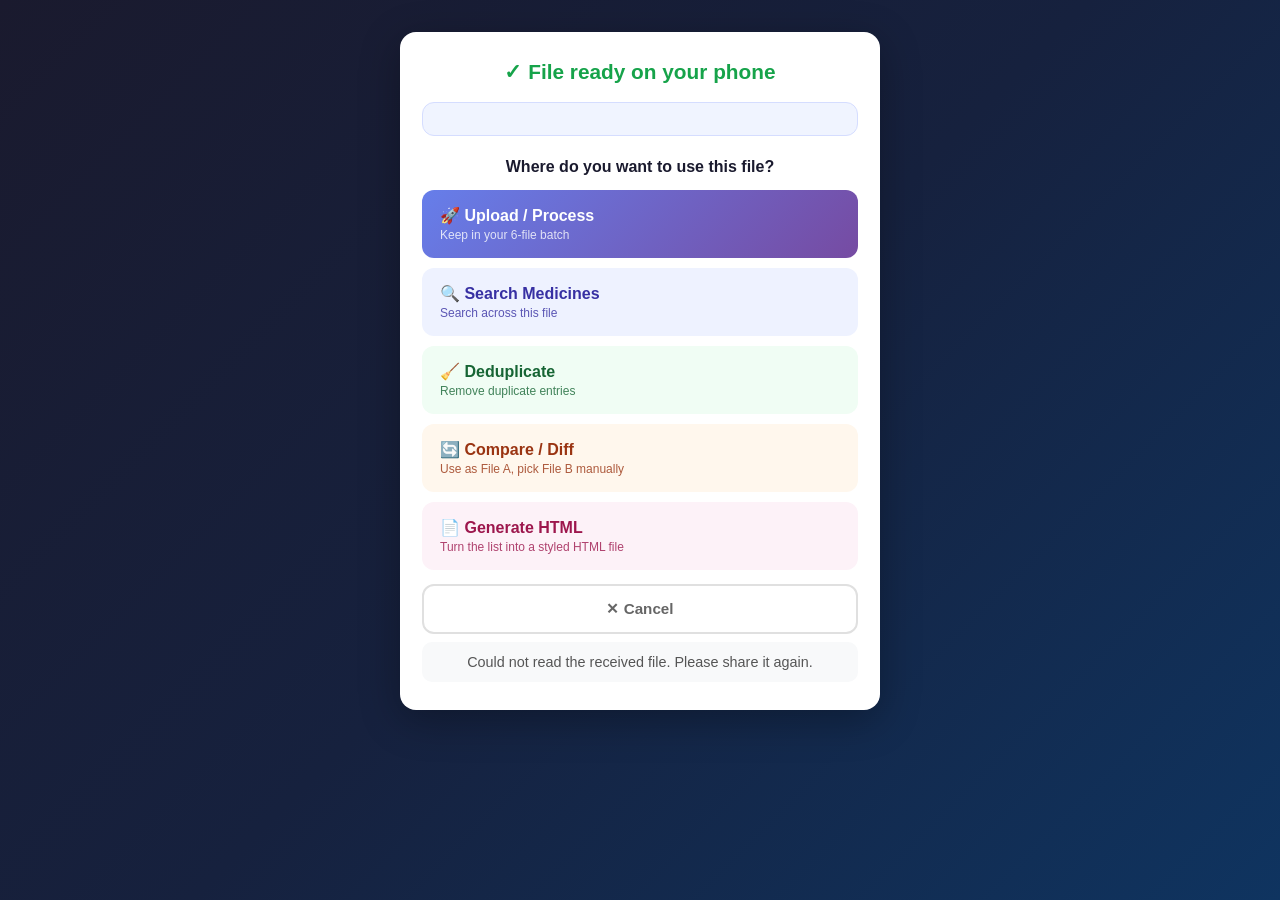
<file: android/app/src/main/assets/share.html>
<!DOCTYPE html>
<html lang="en">
<head>
    <meta charset="UTF-8">
    <meta name="viewport" content="width=device-width, initial-scale=1.0, viewport-fit=cover">
    <meta name="theme-color" content="#0d6efd">
    <meta name="mobile-web-app-capable" content="yes">
    <meta name="apple-mobile-web-app-capable" content="yes">
    <meta name="apple-mobile-web-app-status-bar-style" content="black-translucent">
    <meta name="apple-mobile-web-app-title" content="Med List">
    <title>File Received - Med List</title>
    <style>
        * { margin: 0; padding: 0; box-sizing: border-box; }

        body {
            font-family: 'Segoe UI', Tahoma, Geneva, Verdana, sans-serif;
            background: linear-gradient(135deg, #1a1a2e 0%, #16213e 50%, #0f3460 100%);
            min-height: 100vh;
            padding: 20px;
            padding-top: 12px;
            overflow-x: hidden;
        }

        .chooser-card {
            max-width: 480px;
            margin: 20px auto;
            background: #ffffff;
            border-radius: 16px;
            box-shadow: 0 10px 40px rgba(0, 0, 0, 0.3);
            padding: 28px 22px;
        }

        .chooser-card h1 {
            color: #16a34a;
            font-size: 1.3em;
            text-align: center;
            margin-bottom: 18px;
        }

        .file-info {
            background: #f0f4ff;
            border: 1px solid #d5ddff;
            border-radius: 12px;
            padding: 14px 16px;
            text-align: center;
            margin-bottom: 22px;
            word-break: break-word;
        }

        .file-info .fname {
            font-weight: 700;
            color: #1a1a2e;
            font-size: 1.05em;
            line-height: 1.4;
        }

        .file-info .fmeta {
            color: #667;
            font-size: 0.88em;
            margin-top: 4px;
        }

        .chooser-card h2 {
            color: #1a1a2e;
            font-size: 1em;
            text-align: center;
            margin-bottom: 14px;
        }

        .dest-btn {
            display: block;
            width: 100%;
            margin-bottom: 10px;
            padding: 16px 18px;
            border: none;
            border-radius: 12px;
            font-size: 1em;
            font-weight: 600;
            text-align: left;
            cursor: pointer;
            min-height: 52px;
            transition: transform 0.1s ease, opacity 0.2s;
            font-family: inherit;
        }

        .dest-btn:active { transform: scale(0.98); }

        .dest-upload    { background: linear-gradient(135deg, #667eea 0%, #764ba2 100%); color: #fff; }
        .dest-search    { background: #eef2ff; color: #3730a3; }
        .dest-dedup     { background: #f0fdf4; color: #166534; }
        .dest-diff      { background: #fff7ed; color: #9a3412; }
        .dest-genhtml   { background: #fdf2f8; color: #9d174d; }

        .dest-btn:disabled { opacity: 0.45; cursor: not-allowed; }

        .dest-note {
            display: block;
            font-size: 0.75em;
            font-weight: 400;
            opacity: 0.8;
            margin-top: 3px;
        }

        .cancel-btn {
            display: block;
            width: 100%;
            padding: 14px;
            margin-top: 14px;
            border: 2px solid #e0e0e0;
            border-radius: 12px;
            background: transparent;
            color: #666;
            font-size: 0.95em;
            font-weight: 600;
            cursor: pointer;
            font-family: inherit;
        }

        .status-msg {
            display: none;
            text-align: center;
            color: #555;
            font-size: 0.9em;
            padding: 12px;
            border-radius: 10px;
            background: #f8f9fa;
            margin-top: 8px;
        }

        @media (max-width: 480px) {
            body { padding: 12px; padding-top: 12px; }
            .chooser-card { padding: 22px 16px; margin: 8px auto; }
        }
    </style>
</head>
<body>
    

    <div class="chooser-card">
        <h1>✓ File ready on your phone</h1>

        <div class="file-info">
            <div class="fname" id="fname"></div>
            <div class="fmeta" id="fmeta"></div>
        </div>

        <h2>Where do you want to use this file?</h2>

        <button class="dest-btn dest-upload" id="destUpload">
            🚀 Upload / Process
            <span class="dest-note">Keep in your 6-file batch</span>
        </button>
        <button class="dest-btn dest-search" id="destSearch">
            🔍 Search Medicines
            <span class="dest-note">Search across this file</span>
        </button>
        <button class="dest-btn dest-dedup" id="destDedup">
            🧹 Deduplicate
            <span class="dest-note">Remove duplicate entries</span>
        </button>
        <button class="dest-btn dest-diff" id="destDiff">
            🔄 Compare / Diff
            <span class="dest-note">Use as File A, pick File B manually</span>
        </button>
        <button class="dest-btn dest-genhtml" id="destGenHtml">
            📄 Generate HTML
            <span class="dest-note">Turn the list into a styled HTML file</span>
        </button>

        <button class="cancel-btn" id="destCancel">✕ Cancel</button>

        <div class="status-msg" id="statusMsg"></div>
    </div>

    <!-- Same-request file payload. Rendered with |tojson so <, >, & are escaped;
         bytes are base64, never raw HTML. Consumed once, then nulled. -->
    <script id="shared-payload" type="application/json">__MEDLIST_PAYLOAD__</script>

    <script>
/* shared-store.js — IndexedDB persistence for the medicine-list app.
 *
 * One object store 'files' holds records:
 *   { id, filename, type, ext, size, blob, source ('shared'|'manual'), created }
 *
 * The Index 3-file batch = records with batch_slot 0..2 in store meta 'index_batch'.
 * Shared documents NEVER go to Cache Storage — IndexedDB only.
 */
(function (global) {
    'use strict';

    const DB_NAME = 'medlist-shared';
    const DB_VERSION = 1;
    const FILES_STORE = 'files';
    const META_STORE = 'meta';
    const INDEX_BATCH_KEY = 'index_batch';   // array of record ids, max INDEX_BATCH_LIMIT
    const INDEX_BATCH_LIMIT = 6;             // Index/Home persistent batch capacity
    const INDEX_BATCH_TTL_MS = 2 * 60 * 60 * 1000;  // Index files expire 2h after ADD time
    const TTL_MS = 24 * 60 * 60 * 1000;      // 24h cleanup for orphans (non-batch records)

    let _dbPromise = null;

    function openDB() {
        if (_dbPromise) return _dbPromise;
        _dbPromise = new Promise(function (resolve, reject) {
            const req = indexedDB.open(DB_NAME, DB_VERSION);
            req.onupgradeneeded = function (e) {
                const db = e.target.result;
                if (!db.objectStoreNames.contains(FILES_STORE)) {
                    db.createObjectStore(FILES_STORE, { keyPath: 'id' });
                }
                if (!db.objectStoreNames.contains(META_STORE)) {
                    db.createObjectStore(META_STORE);
                }
            };
            req.onsuccess = function () { resolve(req.result); };
            req.onerror = function () { reject(req.error); };
        });
        return _dbPromise;
    }

    function tx(storeName, mode, fn) {
        return openDB().then(function (db) {
            return new Promise(function (resolve, reject) {
                const t = db.transaction(storeName, mode);
                const store = t.objectStore(storeName);
                let result;
                try { result = fn(store); } catch (err) { reject(err); return; }
                t.oncomplete = function () { resolve(result && result.__req ? result.__req.result : result); };
                t.onerror = function () { reject(t.error); };
                t.onabort = function () { reject(t.error); };
            });
        });
    }

    function reqToPromise(request) {
        return new Promise(function (resolve, reject) {
            request.onsuccess = function () { resolve(request.result); };
            request.onerror = function () { reject(request.error); };
        });
    }

    // ---------- generic records ----------

    function newId() {
        return (crypto.randomUUID && crypto.randomUUID()) ||
               ('f-' + Date.now() + '-' + Math.random().toString(36).slice(2, 10));
    }

    /** Save a new file record; returns the record (with id). */
    function putFile(filename, type, ext, blob, source, lastModified) {
        const record = {
            id: newId(),
            filename: filename,
            type: type,
            ext: ext,
            size: blob.size,
            blob: blob,
            source: source || 'shared',
            lastModified: lastModified || 0,
            created: Date.now()
        };
        return tx(FILES_STORE, 'readwrite', function (store) {
            store.put(record);
        }).then(function () { return record; });
    }

    function getFile(id) {
        return openDB().then(function (db) {
            return reqToPromise(db.transaction(FILES_STORE).objectStore(FILES_STORE).get(id));
        });
    }

    function deleteFile(id) {
        return tx(FILES_STORE, 'readwrite', function (store) {
            store.delete(id);
        });
    }

    /** Remove old orphan records not referenced by any batch/state (TTL),
     *  plus Index batch records past their 2h TTL. */
    function cleanupOrphans() {
        return Promise.all([
            getIndexBatchIds(),
            getDiffState()
        ]).then(function (refs) {
            const keep = {};
            const batchIds = refs[0] || [];
            batchIds.forEach(function (id) { keep[id] = true; });
            if (refs[1] && refs[1].oldFileId) keep[refs[1].oldFileId] = true;
            if (refs[1] && refs[1].newFileId) keep[refs[1].newFileId] = true;
            return openDB().then(function (db) {
                return new Promise(function (resolve) {
                    const t = db.transaction(FILES_STORE, 'readwrite');
                    const store = t.objectStore(FILES_STORE);
                    const r = store.getAll();
                    r.onsuccess = function () {
                        const now = Date.now();
                        r.result.forEach(function (rec) {
                            const inIndexBatch = batchIds.indexOf(rec.id) !== -1;
                            // Index batch records: 2h TTL from creation.
                            if (inIndexBatch && now - rec.created > INDEX_BATCH_TTL_MS) {
                                store.delete(rec.id);
                                return;
                            }
                            // Orphans (not referenced anywhere): 24h TTL.
                            if (!keep[rec.id] && now - rec.created > TTL_MS) {
                                store.delete(rec.id);
                            }
                        });
                    };
                    t.oncomplete = function () { resolve(true); };
                    t.onerror = function () { resolve(true); };
                });
            });
        }).then(function () {
            // Drop expired ids from the meta array so the count stays honest.
            return purgeExpiredIndexBatch();
        }).then(function () { return true; });
    }

    // ---------- index 3-file batch ----------

    function getMeta(key) {
        return openDB().then(function (db) {
            return reqToPromise(db.transaction(META_STORE).objectStore(META_STORE).get(key));
        });
    }

    function setMeta(key, value) {
        return tx(META_STORE, 'readwrite', function (store) {
            store.put(value, key);
        });
    }

    function getIndexBatchIds() {
        return getMeta(INDEX_BATCH_KEY).then(function (v) {
            return Array.isArray(v) ? v : [];
        });
    }

    /** Remove Index batch entries whose records are older than
     *  INDEX_BATCH_TTL_MS. Expiration is PER-FILE, based on each record's
     *  original `created` timestamp — never reset by Process/display/refresh.
     *  Run before rendering the batch and before enforcing the 6-file cap. */
    function purgeExpiredIndexBatch() {
        return getIndexBatchIds().then(function (ids) {
            if (!ids.length) return [];
            const now = Date.now();
            return Promise.all(ids.map(getFile)).then(function (recs) {
                const keepIds = [];
                const expiredIds = [];
                recs.forEach(function (rec, i) {
                    if (rec && (now - rec.created) <= INDEX_BATCH_TTL_MS) {
                        keepIds.push(rec.id);
                    } else {
                        // missing record or expired — drop the id either way
                        expiredIds.push(ids[i]);
                    }
                });
                if (expiredIds.length) {
                    return Promise.all(expiredIds.map(deleteFile)).then(function () {
                        return setMeta(INDEX_BATCH_KEY, keepIds).then(function () {
                            return keepIds;
                        });
                    });
                }
                return ids;
            });
        });
    }

    /** Append a file id to the Index batch. Rejects if batch already has 3. */
    function appendToIndexBatch(id) {
        // Purge expired entries FIRST so stale ids never occupy the limit.
        return purgeExpiredIndexBatch().then(function (ids) {
            if (ids.length >= INDEX_BATCH_LIMIT) {
                return { ok: false, reason: 'full', ids: ids };
            }
            if (ids.indexOf(id) === -1) ids.push(id);
            return setMeta(INDEX_BATCH_KEY, ids).then(function () {
                return { ok: true, ids: ids };
            });
        });
    }

    /** Full Index batch records (in slot order), expired entries purged. */
    function getIndexBatch() {
        return purgeExpiredIndexBatch().then(function (ids) {
            return Promise.all(ids.map(getFile)).then(function (recs) {
                return recs.filter(Boolean);
            });
        });
    }

    /** Remove one id from the batch (record itself is deleted too). */
    function removeFromIndexBatch(id) {
        return getIndexBatchIds().then(function (ids) {
            const remaining = ids.filter(function (x) { return x !== id; });
            return setMeta(INDEX_BATCH_KEY, remaining).then(function () {
                return deleteFile(id).then(function () { return remaining; });
            });
        });
    }

    /** Clear the whole Index batch and delete its records. Central helper. */
    function clearIndexBatch() {
        return getIndexBatchIds().then(function (ids) {
            return Promise.all(ids.map(deleteFile)).then(function () {
                return setMeta(INDEX_BATCH_KEY, []);
            });
        });
    }

    // ---------- diff two-slot state ----------
    // { oldFileId: <record id|null>, newFileId: <record id|null> }
    const DIFF_STATE_KEY = 'diff_state';

    function getDiffState() {
        return getMeta(DIFF_STATE_KEY).then(function (v) {
            return (v && typeof v === 'object') ? v : { oldFileId: null, newFileId: null };
        });
    }

    function setDiffState(state) {
        return setMeta(DIFF_STATE_KEY, {
            oldFileId: state.oldFileId || null,
            newFileId: state.newFileId || null
        });
    }

    function clearDiffState() {
        return setDiffState({ oldFileId: null, newFileId: null });
    }

    // ---------- destination-scoped clearing ----------
    // Choosing a destination clears ONLY the other destinations' working
    // state — never the chosen destination's own state.
    function clearOtherDestinationStates(chosen) {
        const jobs = [];
        if (chosen !== 'index') jobs.push(clearIndexBatch());
        if (chosen !== 'diff') jobs.push(clearDiffState());
        return Promise.all(jobs);
    }

    // ---------- conversion helpers ----------

    /** Build a browser File object from a record's blob. */
    function recordToFile(record) {
        const mimeByExt = {
            '.pdf': 'application/pdf',
            '.txt': 'text/plain',
            '.html': 'text/html',
            '.htm': 'text/html'
        };
        const type = mimeByExt[record.ext] || record.type || 'application/octet-stream';
        return new File([record.blob], record.filename, { type: type });
    }

    function base64ToBlob(b64, mime) {
        const bin = atob(b64);
        const len = bin.length;
        const bytes = new Uint8Array(len);
        for (let i = 0; i < len; i++) bytes[i] = bin.charCodeAt(i);
        return new Blob([bytes], { type: mime || 'application/octet-stream' });
    }

    function fmtSize(n) {
        if (n < 1024) return n + ' B';
        if (n < 1024 * 1024) return (n / 1024).toFixed(1) + ' KB';
        return (n / (1024 * 1024)).toFixed(1) + ' MB';
    }

    global.SharedStore = {
        putFile: putFile,
        getFile: getFile,
        deleteFile: deleteFile,
        cleanupOrphans: cleanupOrphans,
        appendToIndexBatch: appendToIndexBatch,
        getIndexBatch: getIndexBatch,
        getIndexBatchIds: getIndexBatchIds,
        purgeExpiredIndexBatch: purgeExpiredIndexBatch,
        removeFromIndexBatch: removeFromIndexBatch,
        clearIndexBatch: clearIndexBatch,
        getDiffState: getDiffState,
        setDiffState: setDiffState,
        clearDiffState: clearDiffState,
        clearOtherDestinationStates: clearOtherDestinationStates,
        recordToFile: recordToFile,
        base64ToBlob: base64ToBlob,
        fmtSize: fmtSize,
        MAX_BATCH: INDEX_BATCH_LIMIT,
        INDEX_BATCH_TTL_MS: INDEX_BATCH_TTL_MS
    };
})(window);

</script>
    <script>
        (function () {
            // Client timing diagnostics (sizes/stages only, never file contents).
            var T0 = performance.now();
            function tlog(label) {
                console.debug('[share-timing] ' + label + ': ' +
                              (performance.now() - T0).toFixed(1) + 'ms');
            }
            tlog('bridge script start');

            const payloadEl = document.getElementById('shared-payload');
            let payload = null;
            try { payload = JSON.parse(payloadEl.textContent); } catch (e) { payload = null; }
            tlog('payload decode complete');

            const status = document.getElementById('statusMsg');
            const ext = (payload && payload.ext) || '';
            const isPdf = ext === '.pdf';
            const isHtml = ext === '.html' || ext === '.htm';
            const isTxt = ext === '.txt';

            // Show human-readable size; disable destinations that cannot
            // consume this file type (no fake buttons).
            if (payload) {
                document.getElementById('fname').textContent = payload.filename;
                document.getElementById('fmeta').textContent =
                    payload.type + ' • ' + SharedStore.fmtSize(payload.size);
            }
            requestAnimationFrame(function () { tlog('chooser DOM visible'); });
            if (isPdf) {
                // Diff parses HTML in-browser; Make HTML reads TXT/HTML; Dedup is TXT.
                document.getElementById('destDiff').disabled = true;
                document.getElementById('destGenHtml').disabled = true;
                document.getElementById('destDedup').disabled = true;
            } else if (isHtml) {
                document.getElementById('destDedup').disabled = true;
            }

            function showStatus(msg) {
                status.style.display = 'block';
                status.textContent = msg;
            }

            function unlockAll() {
                document.querySelectorAll('.dest-btn, .cancel-btn').forEach(b => { b.disabled = false; });
                if (isPdf) { document.getElementById('destDiff').disabled = true; document.getElementById('destGenHtml').disabled = true; }
                if (isPdf || isHtml) document.getElementById('destDedup').disabled = true;
            }

            function lockAll() {
                document.querySelectorAll('.dest-btn, .cancel-btn').forEach(function (b) {
                    b.disabled = true;
                });
            }

            if (!payload || !payload.data_b64) {
                showStatus('Could not read the received file. Please share it again.');
                return;
            }

            let recordId = null;

            function commitToIndexedDB() {
                if (recordId) return Promise.resolve(recordId);
                tlog('IndexedDB save start');
                const blob = SharedStore.base64ToBlob(payload.data_b64, 'application/octet-stream');
                tlog('Blob/File creation complete');
                return SharedStore.putFile(payload.filename, payload.type, ext, blob, 'shared')
                    .then(function (record) {
                        recordId = record.id;
                        tlog('IndexedDB save complete');
                        // File is now safely on-device. Free the in-page payload.
                        payloadEl.textContent = '{}';
                        return record.id;
                    });
            }

            function destination(kind) {
                lockAll();
                showStatus('Preparing…');
                commitToIndexedDB().then(function (id) {
                    if (kind === 'index') {
                        // Index: clear OTHER destinations' state (diff), keep Index batch.
                        return SharedStore.clearOtherDestinationStates('index').then(function () {
                            return SharedStore.appendToIndexBatch(id).then(function (res) {
                                if (!res.ok) {
                                    // Batch full — discard ONLY the new file, keep A+B+C.
                                    return Promise.resolve().then(function () {
                                        unlockAll();
                                        showStatus('You already have 6 files in this batch. ' +
                                                   'Remove one before adding another.');
                                    });
                                }
                                window.location.href = '/';
                            });
                        });
                    }
                    if (kind === 'diff') {
                        // Diff has two slots: Old (filled first) and New (filled second).
                        // Third file: show Replace Old / Replace New / Cancel.
                        return SharedStore.clearOtherDestinationStates('diff').then(function () {
                            return SharedStore.getDiffState().then(function (state) {
                                if (!state.oldFileId) {
                                    // Old empty → fill Old.
                                    return SharedStore.setDiffState({ oldFileId: id, newFileId: null })
                                        .then(function () { window.location.href = '/diff'; });
                                }
                                if (!state.newFileId) {
                                    // Old exists, New empty → fill New.
                                    return SharedStore.setDiffState({ oldFileId: state.oldFileId, newFileId: id })
                                        .then(function () { window.location.href = '/diff'; });
                                }
                                // Both slots full → show Replace Old / Replace New / Cancel.
                                showReplaceChooser(id, state);
                            });
                        });
                    }
                    // Other destinations: clear other states, then route.
                    return SharedStore.clearOtherDestinationStates(kind).then(function () {
                        var map = {
                            search: '/search?sharedid=' + encodeURIComponent(id),
                            dedup: '/deduplicate?sharedid=' + encodeURIComponent(id),
                            genhtml: '/make_html?sharedid=' + encodeURIComponent(id)
                        };
                        tlog('redirect/navigation start');
                        window.location.href = map[kind];
                    });
                }).catch(function (err) {
                    unlockAll();
                    console.warn('share destination failed:', err);
                    showStatus('Something went wrong storing the file. Please try again.');
                });
            }

            function showReplaceChooser(incomingId, state) {
                // Fetch filenames for Old/New to display.
                Promise.all([SharedStore.getFile(state.oldFileId), SharedStore.getFile(state.newFileId)])
                    .then(function (recs) {
                        var oldName = recs[0] ? recs[0].filename : 'Old file';
                        var newName = recs[1] ? recs[1].filename : 'New file';
                        status.innerHTML =
                            '<div style="text-align:left; margin-bottom:12px;">' +
                            '<strong>Both Diff files are already selected.</strong><br>' +
                            '<div style="margin-top:8px; padding:8px; background:#f0f4ff; border-radius:8px;">' +
                            '<strong>OLD:</strong> ' + escapeHtml(oldName) + '</div>' +
                            '<div style="margin-top:4px; padding:8px; background:#fff7ed; border-radius:8px;">' +
                            '<strong>NEW:</strong> ' + escapeHtml(newName) + '</div>' +
                            '</div>' +
                            '<div style="font-size:0.95em; margin-bottom:8px;">Where should the new file go?</div>';
                        status.style.display = 'block';

                        // Create buttons: Replace Old, Replace New, Cancel.
                        var btnOld = document.createElement('button');
                        btnOld.className = 'dest-btn dest-diff';
                        btnOld.textContent = 'Replace Old';
                        btnOld.style.marginBottom = '8px';
                        btnOld.onclick = function () {
                            SharedStore.deleteFile(state.oldFileId).then(function () {
                                return SharedStore.setDiffState({ oldFileId: incomingId, newFileId: state.newFileId });
                            }).then(function () { window.location.href = '/diff'; });
                        };

                        var btnNew = document.createElement('button');
                        btnNew.className = 'dest-btn dest-diff';
                        btnNew.textContent = 'Replace New';
                        btnNew.style.marginBottom = '8px';
                        btnNew.onclick = function () {
                            SharedStore.deleteFile(state.newFileId).then(function () {
                                return SharedStore.setDiffState({ oldFileId: state.oldFileId, newFileId: incomingId });
                            }).then(function () { window.location.href = '/diff'; });
                        };

                        var btnCancel = document.createElement('button');
                        btnCancel.className = 'cancel-btn';
                        btnCancel.textContent = 'Cancel';
                        btnCancel.onclick = function () {
                            SharedStore.deleteFile(incomingId).then(function () { window.location.href = '/diff'; });
                        };

                        status.appendChild(document.createElement('br'));
                        status.appendChild(btnOld);
                        status.appendChild(btnNew);
                        status.appendChild(btnCancel);
                    });
            }

            function escapeHtml(s) {
                return s.replace(/&/g, '&amp;').replace(/</g, '&lt;').replace(/>/g, '&gt;').replace(/"/g, '&quot;');
            }

            document.getElementById('destUpload').addEventListener('click', function () { destination('index'); });
            document.getElementById('destSearch').addEventListener('click', function () { destination('search'); });
            document.getElementById('destDedup').addEventListener('click', function () { destination('dedup'); });
            document.getElementById('destDiff').addEventListener('click', function () { destination('diff'); });
            document.getElementById('destGenHtml').addEventListener('click', function () { destination('genhtml'); });

            document.getElementById('destCancel').addEventListener('click', function () {
                lockAll();
                showStatus('Discarded. Nothing was changed.');
                if (recordId) {
                    SharedStore.deleteFile(recordId);
                } else {
                    // Not yet committed — simply drop the in-page payload.
                    payload = null;
                    payloadEl.textContent = '{}';
                }
                setTimeout(function () { window.location.href = '/'; }, 800);
            });
        })();
    </script>
</body>
</html>
</file>
